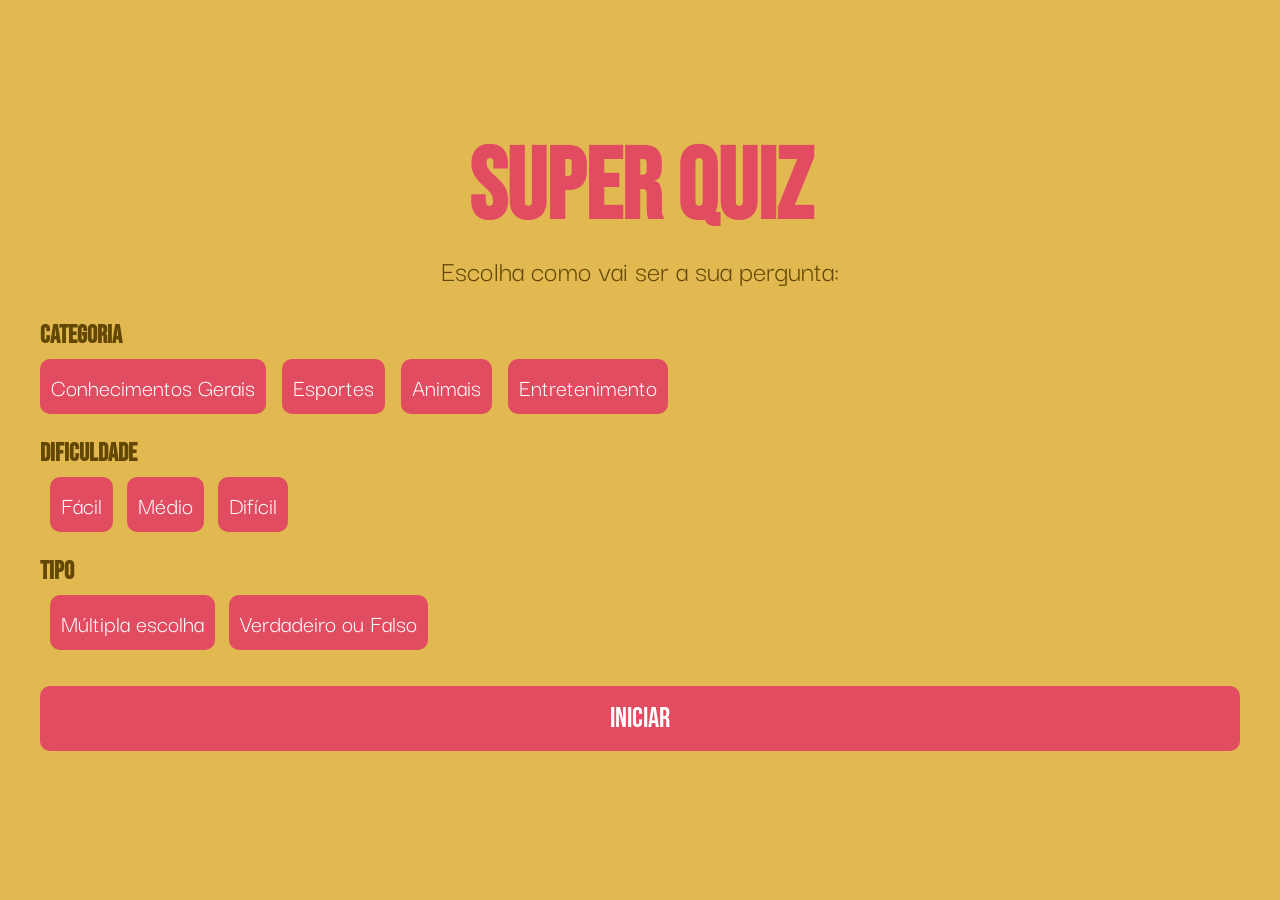
<file: 2_home.html>
<!DOCTYPE html>
<html lang="pt-BR">

<head>
    <meta charset="UTF-8" />
    <title>[V2] Super Quiz</title>
    <link rel="stylesheet" href="2_style.css">
    <link rel="preconnect" href="https://fonts.googleapis.com">
    <link rel="preconnect" href="https://fonts.gstatic.com" crossorigin>
    <link href="https://fonts.googleapis.com/css2?family=Bebas+Neue&family=Darker+Grotesque:wght@300..900&display=swap"
        rel="stylesheet">
</head>

<body>
    <div class="container">
        <h1>SUPER QUIZ</h1>
        <h2>Escolha como vai ser a sua pergunta:</h2>

            
            <h3>Categoria</h3>
            <div class="categoria">
                <section>
            
                <button class="btn-categoria">Conhecimentos Gerais</button>
                <button class="btn-categoria">Esportes</button>
                <button class="btn-categoria">Animais</button>
                <button class="btn-categoria">Entretenimento</button>
            </section>
        </div>
 
        <div class="row">
            <section>
                <h3>Dificuldade</h3>
                <button class="btn-row" data-grupo="dificuldade">Fácil</button>
                <button class="btn-row" data-grupo="dificuldade">Médio</button>
                <button class="btn-row" data-grupo="dificuldade">Difícil</button>
            </section>

            <section>
                <h3>Tipo</h3>
                <button class="btn-row" data-grupo="tipo">Múltipla escolha</button>
                <button class="btn-row" data-grupo="tipo">Verdadeiro ou Falso</button>
            </section>
        </div>

        <div class="btn-container">
            <button class="btn-iniciar" disabled>Iniciar</button>
        </div>

    </div>

   

<script src="2_script_home.js"> </script>

</body>

</html>
</file>
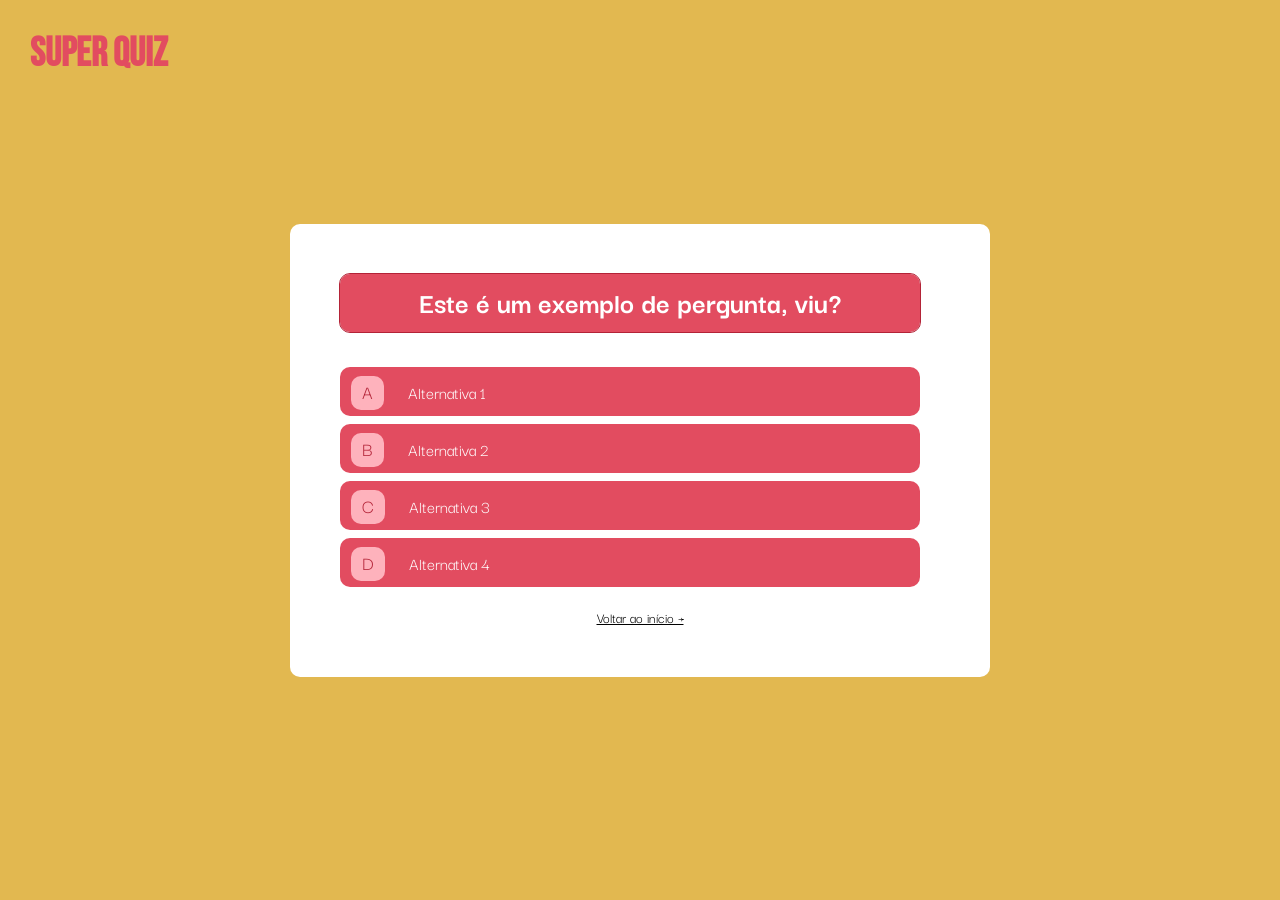
<file: 2_perguntas.html>
<!DOCTYPE html>
<html lang="pt-BR">

<head>
    <meta charset="UTF-8" />
    <title>Super Quiz</title>
    <link rel="stylesheet" href="2_style_p.css">
    <link rel="preconnect" href="https://fonts.googleapis.com">
    <link rel="preconnect" href="https://fonts.gstatic.com" crossorigin>
    <link href="https://fonts.googleapis.com/css2?family=Bebas+Neue&family=Darker+Grotesque:wght@300..900&display=swap"
        rel="stylesheet">
</head>

<body>
    <header>
        <h1>SUPER QUIZ</h1>
    </header>

    <div class="container">

        <div class="pergunta">
            <h2 id="pergunta">Este é um exemplo de pergunta, viu?</h2>
        </div>

        <div class="alternativas" id="alternativas">
            <button class="btn-alternativa">
                <span class="let">A</span>
                <span>Alternativa 1</span>
            </button>

            <button class="btn-alternativa">
                <span class="let">B</span>
                <span>Alternativa 2</span>
            </button>

            <button class="btn-alternativa">
                <span class="let">C</span>
                <span>Alternativa 3</span>
            </button>

            <button class="btn-alternativa">
                <span class="let">D</span>
                <span>Alternativa 4</span>
            </button>
        </div>

        <div class="respostaCerta">
            <p>Parabéns! Você acertou.</p>
        </div>

        <div class="respostaErrada">
            <p>Errou! A alternativa correta é: .</p>
        </div>

        <div class="voltar">
            <button onclick="window.location.href='index.html' "class="btn-voltar">Voltar ao início →</button>
        </div>

    </div>

    <script src="2_script_perguntas.js"> </script>

</body>

</html>
</file>
<file: 2_style.css>
* {
    margin: 0;
    padding: 0;
    box-sizing: border-box;
}

body {
    background-color: #E2B850;
    font-family: 'Darker Grotesque', sans-serif;
    display: flex;
    flex-direction: column;
    justify-content: center;
    align-items: center;
    min-height: 100vh;
    padding: 40px 20px;
}

h1 {
    font-family: 'Bebas Neue', sans-serif;
    font-size: 100px;
    color: #E24C60;
    text-align: center;
    line-height: 0.8;
    margin-bottom: 20px;
}

h2 {
    font-size: 30px;
    color: #634803;
    text-align: center;
    font-weight: 400;
    margin-bottom: 30px;
}

h3 {
    font-family: 'Bebas Neue', sans-serif;
    font-size: 25px;
    color: #634803;
    text-transform: uppercase;
    text-align: left;
    margin-bottom: 8px;
}

.container {
    width: 100%;
    max-width: 1200px;
}

.box {
    display: flex;
    align-items: flex-end;
    justify-content: center;
    gap: 20px;
    width: 100%;
}

.Yan, .Jess {
    flex-shrink: 0;
}

.box2 {
    max-width: 700px;
    background-color: #FFE6EA;
    padding: 40px;
    border-radius: 20px;
}

.btn-categoria {
    background-color: #E24C60;
    color: white;
    border: none;
    border-radius: 10px;
    padding: 11px;
    font-family: 'Darker Grotesque', sans-serif;
    font-size: 25px;
    margin-right: 8px;
    margin-bottom: 8px;
    cursor: pointer;
    white-space: nowrap;
}

.btn-categoria:hover, .btn-row:hover, .btn-iniciar:hover {
    background-color: #634803;
    transition: background-color 0.2s;
}

.row {
    display: flex;
    flex-direction: column;
    gap: 8px;
}

.btn-row {
    background-color: #E24C60;
    color: white;
    border: none;
    border-radius: 10px;
    padding: 11px;
    font-family: 'Darker Grotesque', sans-serif;
    font-size: 25px;
    cursor: pointer;
    white-space: nowrap;
    margin-left: 10px;
}

.btn-iniciar {
    background-color: #E24C60;
    color: white;
    border: none;
    border-radius: 10px;
    padding: 16px;
    font-family: 'Bebas Neue', sans-serif;
    font-size: 28px;
    margin-top: 20px;
    cursor: pointer;
    width: 100%;
}

.categoria section {
    display: flex;
    flex-wrap: nowrap;
    gap: 8px;
}

section {
    margin-bottom: 16px;
    text-align: left;
}

.selecionado {
    background-color: #634803 !important;
    color: white !important;
}

@media (max-width: 768px) {
    .Yan, .Jess {
        display: none;
    }

    h1 {
        font-size: 60px;
    }

    h2 {
        font-size: 22px;
    }

    .box2 {
      flex: 1;

    }

    .row {
        display: flex;
        flex-direction: column;
        gap: 8px;
        margin: 0;
    width: 100%;
    }

    .btn-iniciar {
        width: 100%;
    }
}

.Yan img,
.Jess img {
    width: 280px;
    height: auto;
}
</file>
<file: 2_style_p.css>
* {
    margin: 0;
    padding: 0;
    box-sizing: border-box;
}

body {
    background-color: #E2B850;
    font-family: 'bebas neue', sans-serif;
    display: flex;
    justify-content: center;
    align-items: center;
    min-height: 100vh;
}

header {
    font-family: 'Bebas Neue', sans-serif;
    font-size: 20px;
    color: #E24C60;
    position: absolute;
    top: 30px;
    left: 30px;
    
}

.container {
    width: 100%;
    max-width: 700px;
    padding: 50px;
    background-color: white;
    border-radius: 10px;
}

.pergunta {
    font-family: darker grotesque, sans-serif;
    font-size: 20px;
    background-color: #E24C60;
    color: white;
    padding: 7px 7px 10px 7px;
    text-align: center;
    border-radius: 10px;
    margin-bottom: 35px;
    margin-right: 20px;
    outline: #b32337 solid 1px;
}

.btn-alternativa {
    background-color: #E24C60;
    color: white;
    border: none;
    border-radius: 10px;
    padding: 11px 11px 11px 11px;
    font-family: 'Darker Grotesque', sans-serif;
    font-size: 18px;
    margin-right: 20px;
    margin-bottom: 0px;
    cursor: pointer;
    text-align: left;
}

.btn-alternativa:hover {
    background-color: #634803;
    transition: background-color 0.2s;
}

.let {
    background-color: #FEB2BC;
    color: #b32337;
    border-radius: 10px;
    padding: 2px 11px 5px 11px;
    font-size: 20px;
    margin-top: 8px;
    margin-bottom: 8px;
    margin-right: 20px;
    
}

.alternativas {
    display: flex;
    flex-wrap: wrap;
    gap: 8px;
    flex-direction: column;
}

.selecionado {
    background-color:#634803 !important;
    color: white !important;
}

.btn-voltar {
    font-family: darker grotesque, sans-serif;
    font-size: 15px;
    border: none;           
    box-shadow: none;      
    outline: none;          
    background: none;
    text-decoration: underline;
    cursor: pointer;
}

.voltar {
    display: flex;
    justify-content:center;
    margin-top: 20px;
    
}

.respostaCerta {
   font-size: 25px;
   background-color: #B5FFBC;
   color: #25612B;
   border-radius: 10px;
   padding: 11px 11px 11px 11px;
   text-align: center;
   margin-top: 35px;
   margin-right: 20px;
   outline: #25612B solid 1px;
   display: none;
}

.respostaErrada {
   font-size: 25px;
   background-color: #E27E7E;
   color: #600303;
   border-radius: 10px;
   padding: 11px 11px 11px 11px;
   text-align: center;
   margin-top: 35px;
   margin-right: 20px;
   outline: #600303 solid 1px;
   display: none;
}
</file>
